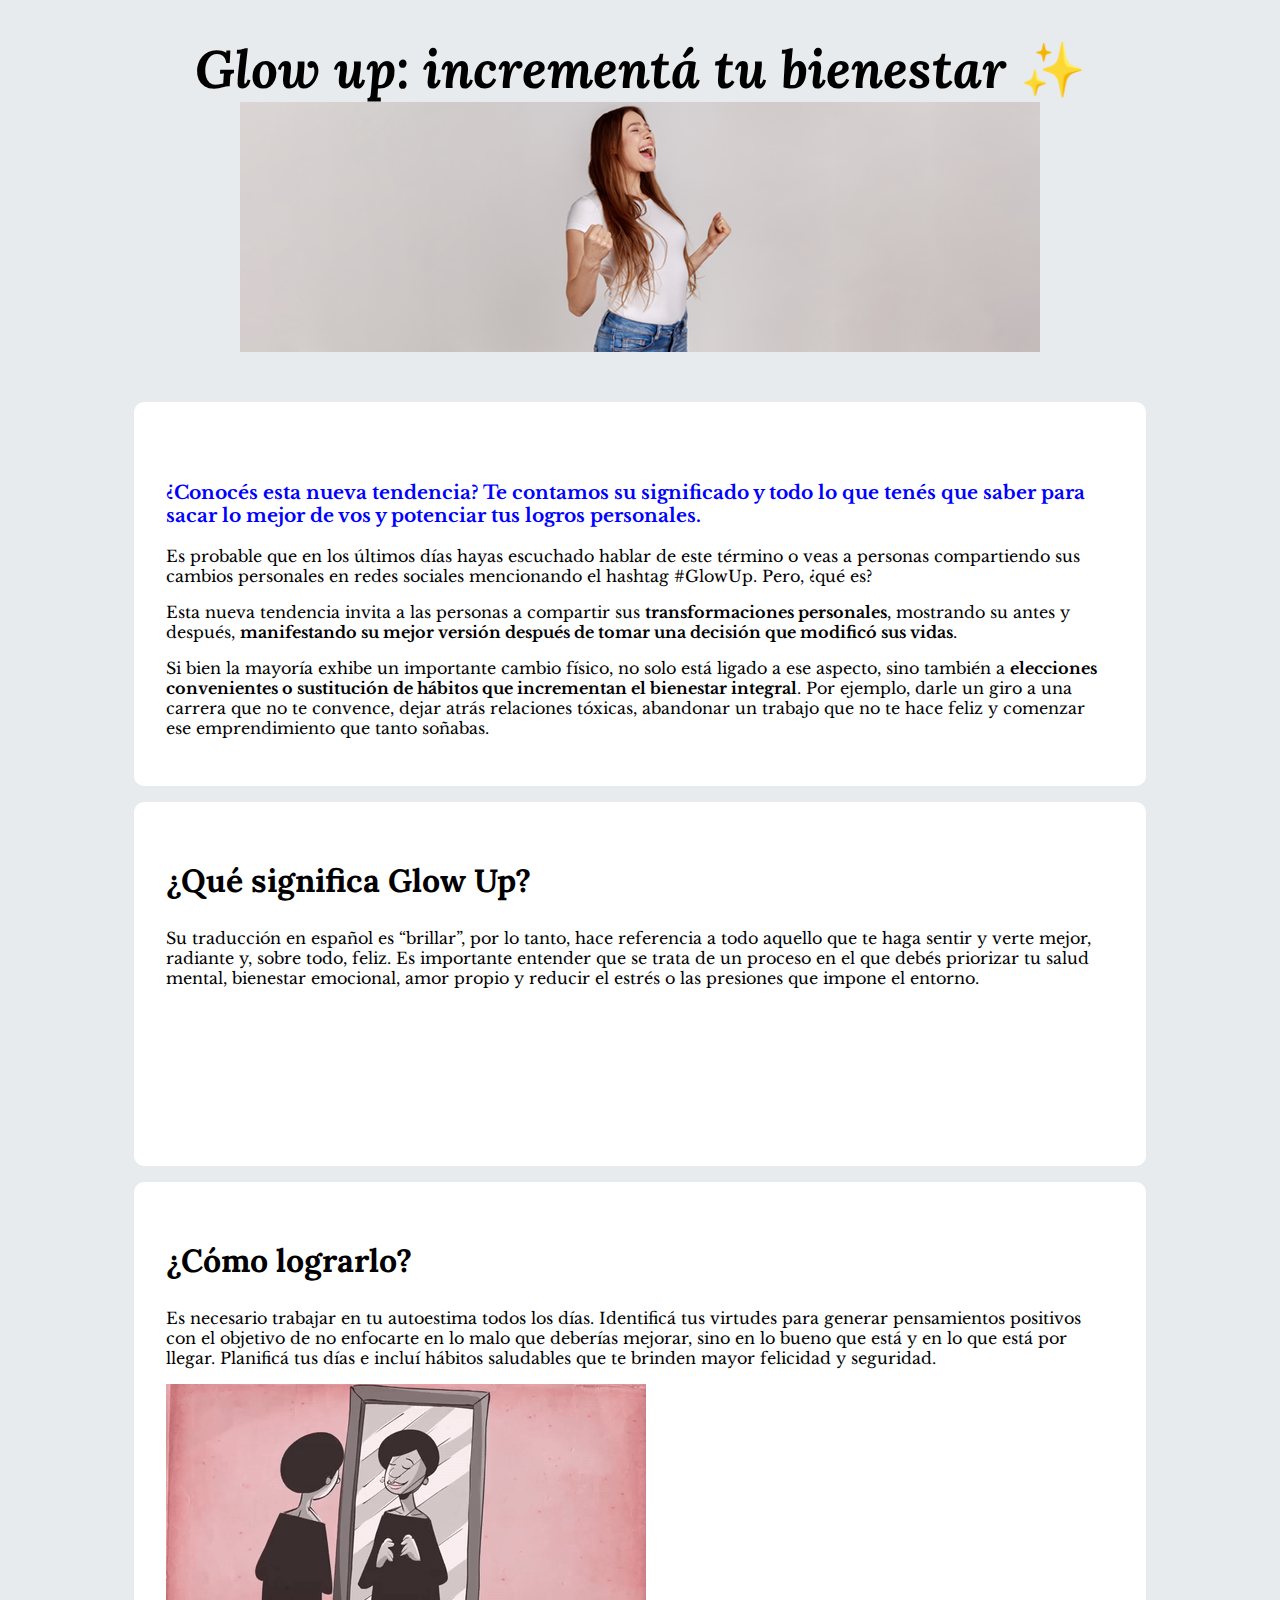
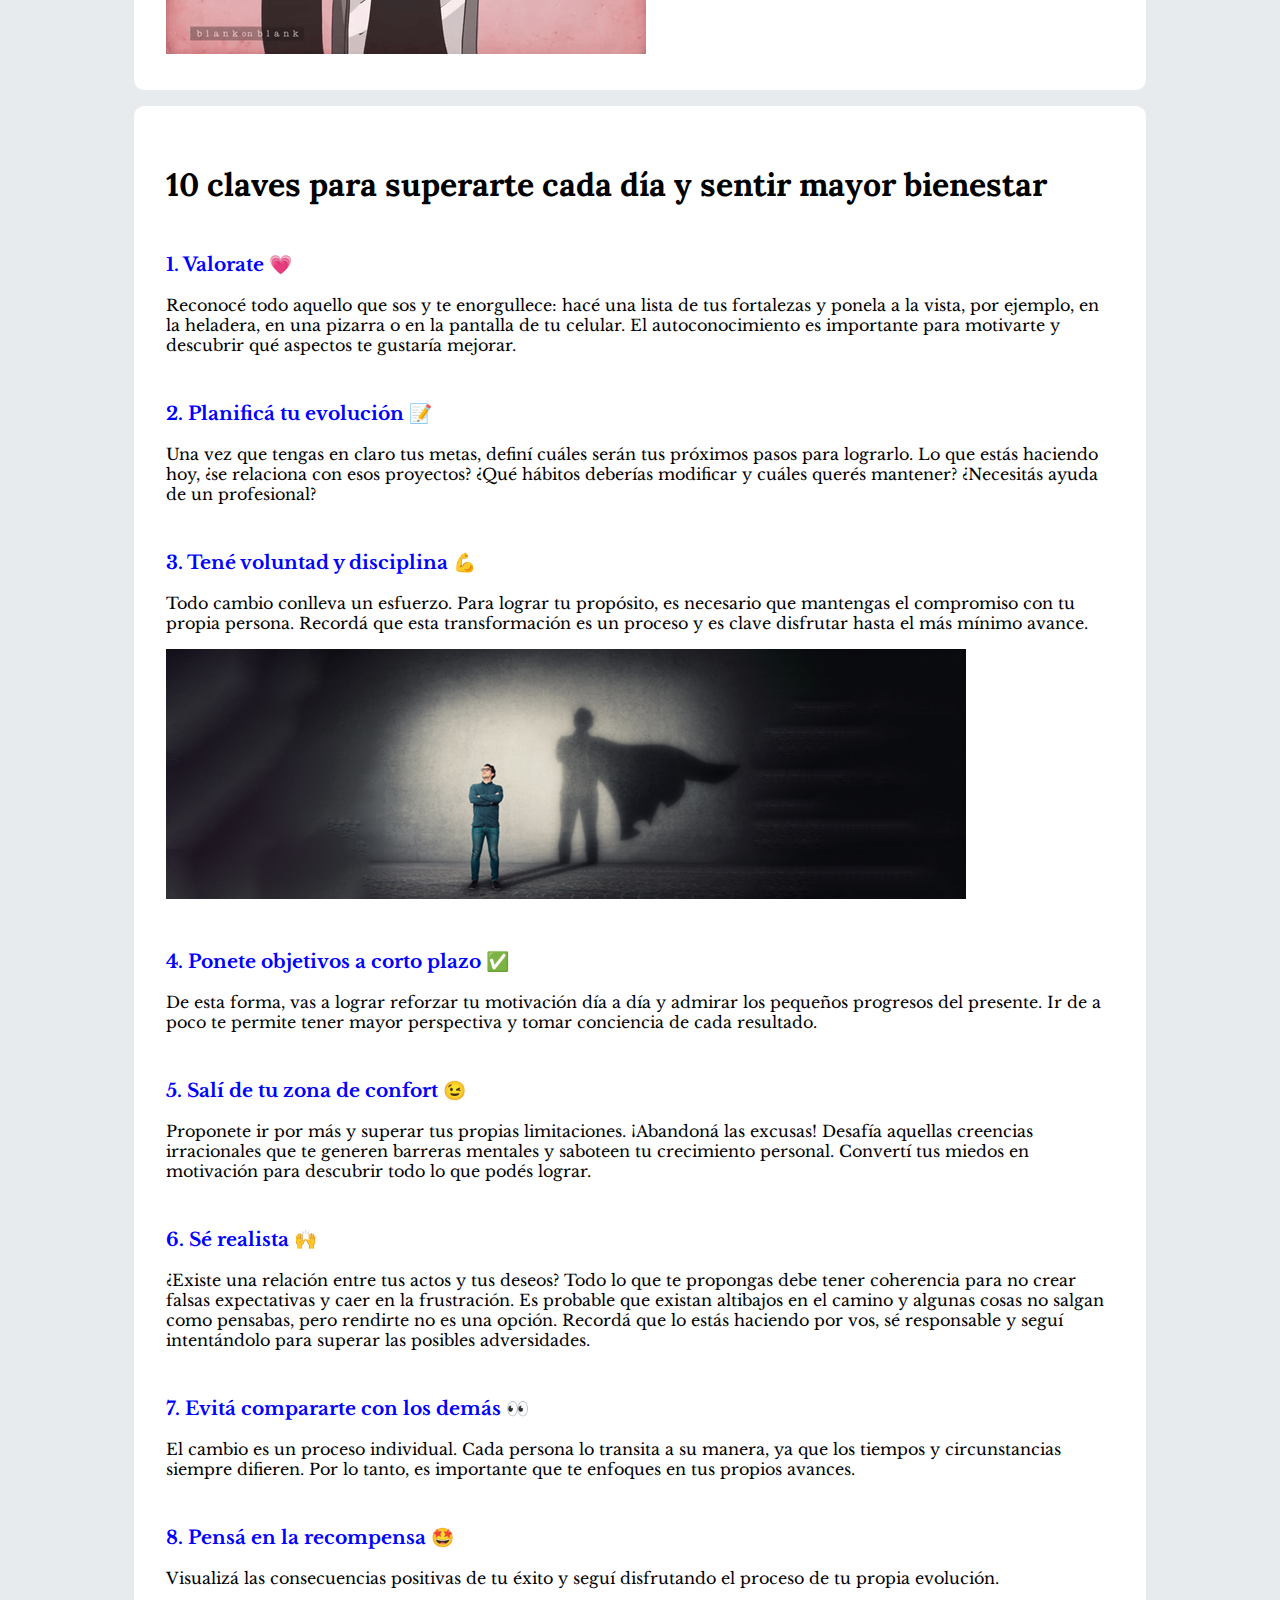
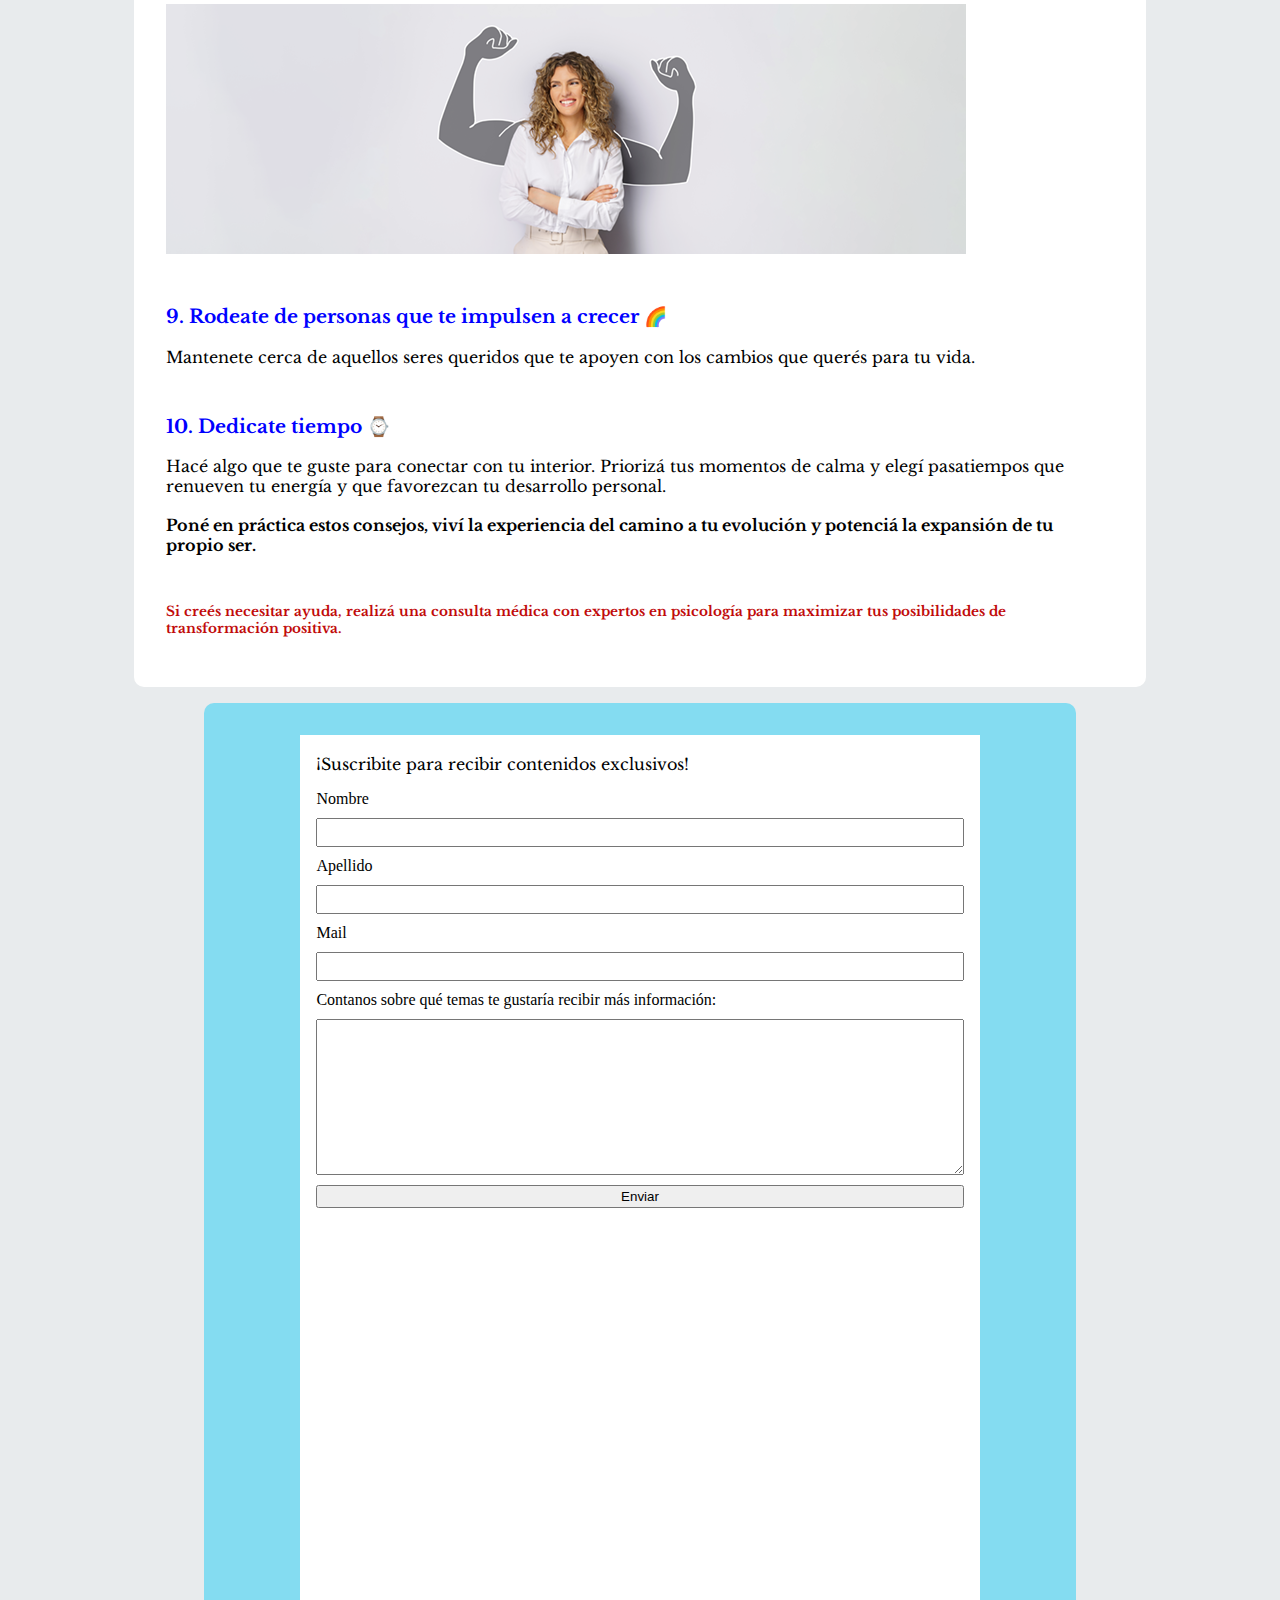
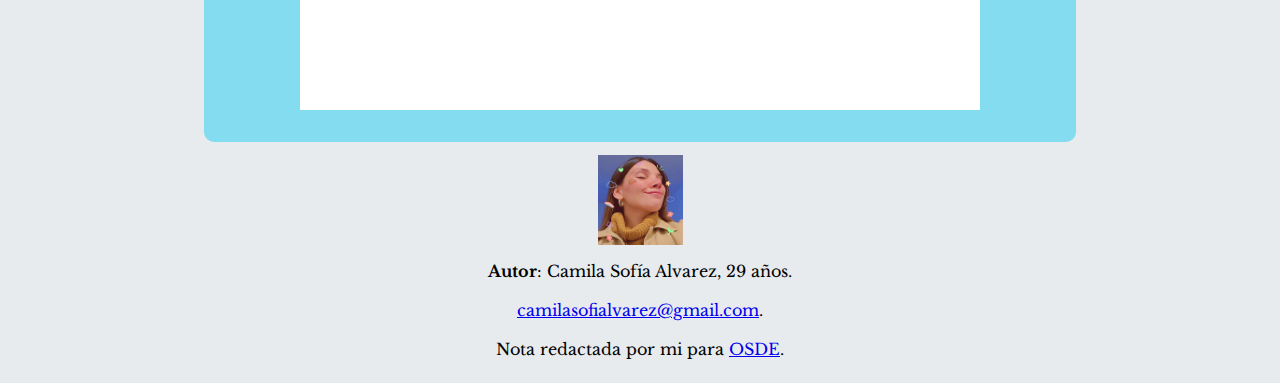
<file: index.html>
<!DOCTYPE html>
<html lang="es">
<head>
    <meta charset="UTF-8">
    <meta http-equiv="X-UA-Compatible" content="IE=edge">
    <meta name="viewport" content="width=device-width, initial-scale=1.0">
    <title>Glow up</title>
    <link rel="shortcut icon" href="img/glowupmini.png" type="image/x-icon">
    <link rel="stylesheet" href="style.css">
</head>
<body> 
    <header>
<h1 class="titulo">
    <em>Glow up: incrementá tu bienestar</em> ✨

    <img src="img/notatres.png" alt="glowupportada">
</h1>

</header>

<main>
<section>

<h3>¿Conocés esta nueva tendencia? Te contamos su significado y todo lo que tenés que saber para sacar lo mejor de vos y potenciar tus logros personales.</h3>   
    <p>Es probable que en los últimos días hayas escuchado hablar de este término o veas a personas compartiendo sus cambios personales en redes sociales mencionando el hashtag #GlowUp. Pero, ¿qué es? </p>

  <p>Esta nueva tendencia invita a las personas a compartir sus <strong>transformaciones personales</strong>, mostrando su antes y después, <strong>manifestando su mejor versión después de tomar una decisión que modificó sus vidas</strong>.</p>
    
    <p>Si bien la mayoría exhibe un importante cambio físico, no solo está ligado a ese aspecto, sino también a <strong>elecciones convenientes o sustitución de hábitos que incrementan el bienestar integral</strong>. Por ejemplo, darle un giro a una carrera que no te convence, dejar atrás relaciones tóxicas, abandonar un trabajo que no te hace feliz y comenzar ese emprendimiento que tanto soñabas.</p>
</section>


<section>
<h2>¿Qué significa Glow Up?</h2>
<p>Su traducción en español es “brillar”, por lo tanto, hace referencia a todo aquello que te haga sentir y verte mejor, radiante y, sobre todo, feliz. Es importante entender que se trata de un proceso en el que debés priorizar tu salud mental, bienestar emocional, amor propio y reducir el estrés o las presiones que impone el entorno. </p>

</section>

<section>
<h2>¿Cómo lograrlo?</h2>
<p>Es necesario trabajar en tu autoestima todos los días. Identificá tus virtudes para generar pensamientos positivos con el objetivo de no enfocarte en lo malo que deberías mejorar, sino en lo bueno que está y en lo que está por llegar. Planificá tus días e incluí hábitos saludables que te brinden mayor felicidad y seguridad.</p>
<img src="img/gifautoestima.gif" alt="amorpropio">

</section>

<section>
<h2> 10 claves para superarte cada día y sentir mayor bienestar</h2> 
 

<h3>1. Valorate 💗</h3>
<p>Reconocé todo aquello que sos y te enorgullece: hacé una lista de tus fortalezas y ponela a la vista, por ejemplo, en la heladera, en una pizarra o en la pantalla de tu celular. El autoconocimiento es importante para motivarte y descubrir qué aspectos te gustaría mejorar. </p> 

<h3>2. Planificá tu evolución 📝</h3>
<p>Una vez que tengas en claro tus metas, definí cuáles serán tus próximos pasos para lograrlo. Lo que estás haciendo hoy, ¿se relaciona con esos proyectos? ¿Qué hábitos deberías modificar y cuáles querés mantener? ¿Necesitás ayuda de un profesional?</p> 

<h3>3. Tené voluntad y disciplina 💪</h3>
<p>Todo cambio conlleva un esfuerzo. Para lograr tu propósito, es necesario que mantengas el compromiso con tu propia persona.

Recordá que esta transformación es un proceso y es clave disfrutar hasta el más mínimo avance.</p> 

<img src="img/notados.png" alt="progreso">

<h3>4. Ponete objetivos a corto plazo ✅</h3>
<p>De esta forma, vas a lograr reforzar tu motivación día a día y admirar los pequeños progresos del presente. Ir de a poco te permite tener mayor perspectiva y tomar conciencia de cada resultado.</p> 

<h3>5. Salí de tu zona de confort 😉</h3>
<p>Proponete ir por más y superar tus propias limitaciones. ¡Abandoná las excusas! Desafía aquellas creencias irracionales que te generen barreras mentales y saboteen tu crecimiento personal. Convertí tus miedos en motivación para descubrir todo lo que podés lograr.</p>

<h3>6. Sé realista 🙌</h3>
<p>¿Existe una relación entre tus actos y tus deseos? Todo lo que te propongas debe tener coherencia para no crear falsas expectativas y caer en la frustración. Es probable que existan altibajos en el camino y algunas cosas no salgan como pensabas, pero rendirte no es una opción.

Recordá que lo estás haciendo por vos, sé responsable y seguí intentándolo para superar las posibles adversidades.</p> 

<h3>7. Evitá compararte con los demás 👀</h3>
<p>El cambio es un proceso individual. Cada persona lo transita a su manera, ya que los  tiempos y circunstancias siempre difieren. Por lo tanto, es importante que te enfoques en tus propios avances.</p>

<h3>8. Pensá en la recompensa 🤩</h3>
<p>Visualizá las consecuencias positivas de tu éxito y seguí disfrutando el proceso de tu propia evolución.</p>

<img src="img/notacuatro.png" alt="exito">

<h3>9. Rodeate de personas que te impulsen a crecer 🌈</h3>
<p>Mantenete cerca de aquellos seres queridos que te apoyen con los cambios que querés para tu vida. </p>

<h3>10. Dedicate tiempo ⌚</h3>
<p>Hacé algo que te guste para conectar con tu interior. Priorizá tus momentos de calma y elegí pasatiempos que renueven tu energía y que favorezcan tu desarrollo personal.</p> 


<h4>Poné en práctica estos consejos, viví la experiencia del camino a tu evolución y potenciá la expansión de tu propio ser. </h4>

<h5> <strong>Si creés necesitar ayuda, realizá una consulta médica con expertos en psicología para maximizar tus posibilidades de transformación positiva. </strong></h5>
</section>

<section class= "row">
    <div class= "col">
        <p>¡Suscribite para recibir contenidos exclusivos!</p>

        <form action="gracias.html">

            <label for=""> Nombre </label>
<input type="Nombre">

<label for=""> Apellido </label>
<input type="Apellido">

<label for=""> Mail </label>
<input type="Nombre">

<label for=""> Contanos sobre qué temas te gustaría recibir más información: </label>
<textarea name="" id="" cols="30" rows="10"></textarea>

<button type="submit">Enviar</button>

        </form>
    </div>
    <div class= "col">

        <iframe src="https://www.google.com/maps/embed?pb=!1m18!1m12!1m3!1d3284.344038503387!2d-58.37639902506821!3d-34.59546089727685!2m3!1f0!2f0!3f0!3m2!1i1024!2i768!4f13.1!3m3!1m2!1s0x95bccacab18466cb%3A0x665dd80fc1872c1e!2sOSDE!5e0!3m2!1ses!2sar!4v1686360051769!5m2!1ses!2sar" width="100%" height="450" style="border:0;" allowfullscreen="" loading="lazy" referrerpolicy="no-referrer-when-downgrade"></iframe>
    </div>

   

</section>

</main>

<footer>
<img class="imagenfooter" src="img/Camicara.PNG" alt="Camila">
<p><strong>Autor</strong>: Camila Sofía Alvarez, 29 años. </p>
<p> <a href="mailto:camilasofialvarez@gmail.com">camilasofialvarez@gmail.com</a>. </p>
<p> Nota redactada por mi para <a href="https://www.osde.com.ar" target="_blank"> OSDE</a>.</p>

</footer>

</body>
</html>
</file>
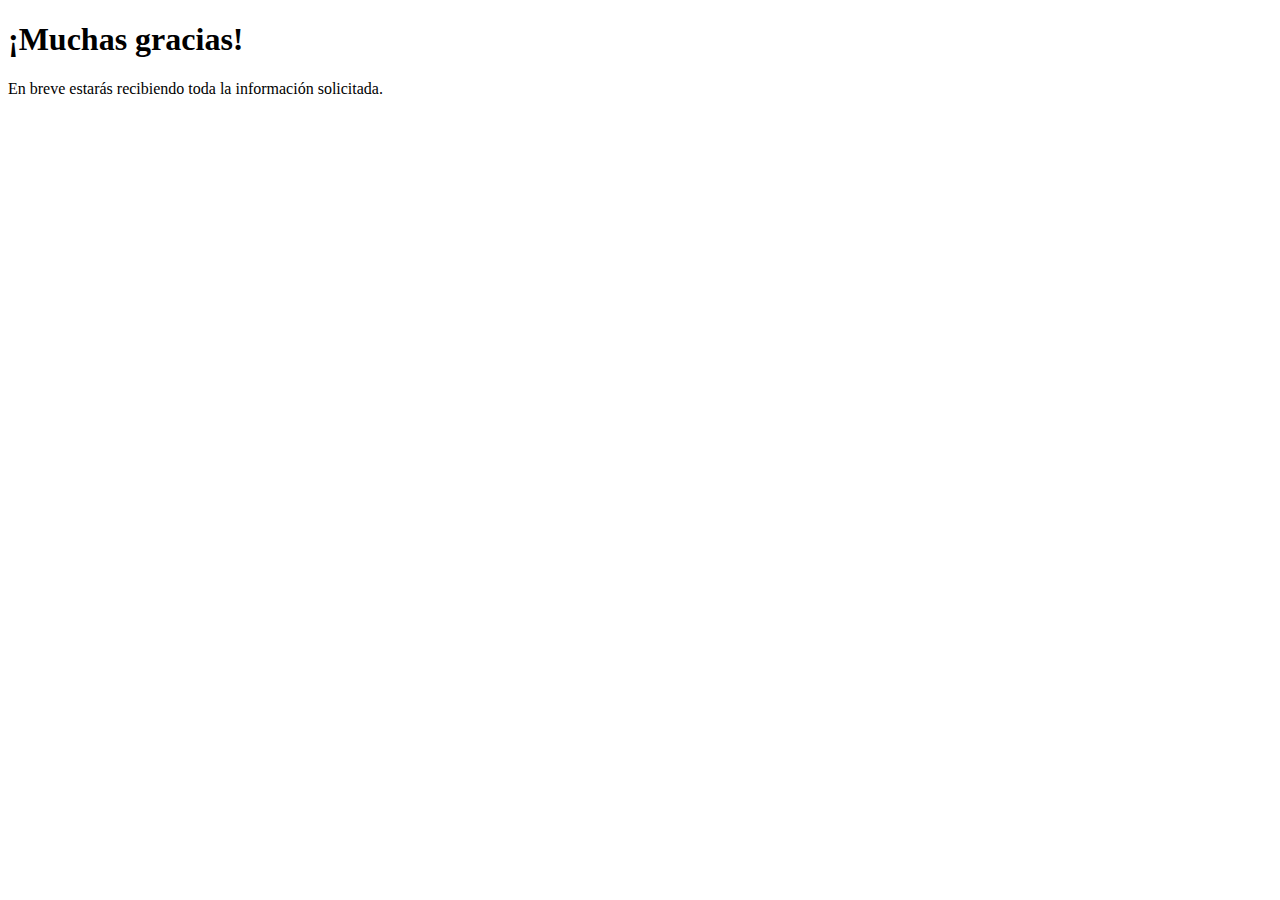
<file: gracias.html>
<!DOCTYPE html>
<html lang="en">
<head>
    <meta charset="UTF-8">
    <meta http-equiv="X-UA-Compatible" content="IE=edge">
    <meta name="viewport" content="width=device-width, initial-scale=1.0">
    <title>Document</title>
</head>
<body>

<h1>¡Muchas gracias!</h1>
<p>En breve estarás recibiendo toda la información solicitada.</p>

</body>
</html>
</file>
<file: style.css>
@import url('https://fonts.googleapis.com/css2?family=Lora&display=swap');
@import url('https://fonts.googleapis.com/css2?family=Libre+Baskerville&family=Lora&display=swap');

body{
    background-color: #e8ebed;
}

header{

}

main{
    margin-bottom: 100px;
    width: 80%;
    margin: auto ;    
}   

.titulo{
    font-family: 'Lora', serif;
    font-size: 330%;
    text-align: center;

 
}

.imagenfooter{   
    width: 85px;
    height: 90px;
    margin-top: 1%;
    margin-bottom: 1%;
}

h3{
    font-family: 'Libre Baskerville', serif;
    color: blue;
   margin-top: 5%;
}

p{
    font-family: 'Libre Baskerville', serif;
    margin-top: 3px;
}

h2{
    font-family: 'Lora', serif;
    font-size: 200%;
}

h4{
    font-family: 'Libre Baskerville', serif;
    font-size: 100%;
    margin-top: 2%;
}

h5{
    font-family: 'Libre Baskerville', serif;
    font-size: 85%;
    margin-top: 5%;
    margin-bottom: 2%;
    color: #c10b0b;
}

section {
    background-color: rgb(255, 255, 255);
    min-height: 300px;
    margin-bottom: 16px;
    margin-top: 16px;
    padding: 32px;
    border-radius: 10px;
}

.row {
    background-color: rgb(132, 220, 241);
    margin-bottom: 100px;
    width: 80%;
    margin: auto ; 
}

.col {
    background-color: rgb(255, 255, 255);
    margin-bottom: 100px;
    width: 80%;
    margin: auto ; 
    padding: 16px;
}

form {
    display: flex;
    flex-direction: column;
    gap: 10px;

}

input {
    padding: 5px;

}

button {
    padding: 2px;
   
}

button:hover {
    background-color: rgb(198, 241, 197);
}

footer{
    display: flex;
    flex-direction: column;
    align-items: center;
 

}
</file>
